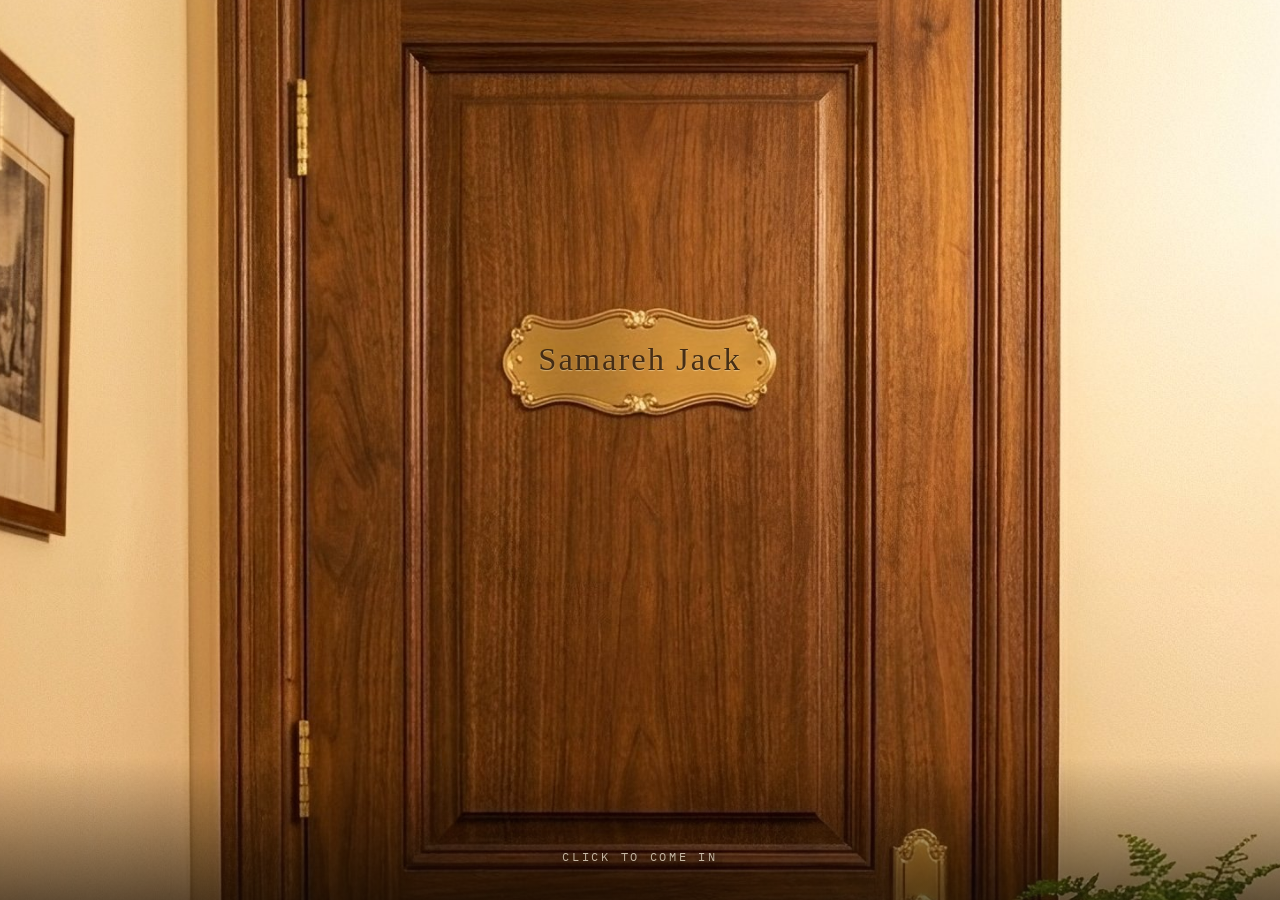
<file: index.html>
<!DOCTYPE html>
<html lang="en">
<head>
<meta charset="UTF-8">
<meta name="viewport" content="width=device-width, initial-scale=1.0">
<title>Samareh Jack</title>
<meta name="description" content="The office of Samareh Jack. Come in, look around, click on things.">
<link rel="preload" as="image" href="assets/door.jpg">
<link rel="preload" as="image" href="assets/office.jpg">
<link rel="preconnect" href="https://fonts.googleapis.com">
<link rel="preconnect" href="https://fonts.gstatic.com" crossorigin>
<link href="https://fonts.googleapis.com/css2?family=IM+Fell+English:ital@0;1&family=Spectral:ital,wght@0,400;0,500;1,400&family=IBM+Plex+Mono:wght@400;500&display=swap" rel="stylesheet">
<link rel="stylesheet" href="css/style.css">
</head>
<body>

<!-- ════════════════════════════════════════════════════════════════════
     THE OFFICE — sits beneath the door the whole time, fully lit.
     Hotspots are injected into #room by js/main.js from js/config.js.
     ════════════════════════════════════════════════════════════════════ -->
<div id="viewport" tabindex="-1">
  <div id="room" aria-label="My office. Objects in the room can be examined.">
    <img id="room-img" src="assets/office.jpg" alt="A warm, book-lined home office with a wooden desk, an armchair, a green sofa, and a Persian rug." draggable="false">
  </div>
</div>

<!-- ════════════════════════════════════════════════════════════════════
     PAN HINT ARROWS — narrow screens only. Dragging to pan isn't obvious
     on a small screen, so these chevrons hint it, then fade once the
     visitor pans for themselves.
     ════════════════════════════════════════════════════════════════════ -->
<div id="pan-hint-left" class="pan-hint pan-hint-left" aria-hidden="true">
  <svg viewBox="0 0 24 24" width="26" height="26" fill="none" stroke="currentColor"
       stroke-width="1.8" stroke-linecap="round" stroke-linejoin="round">
    <path d="M15 5l-7 7 7 7"/>
  </svg>
</div>
<div id="pan-hint-right" class="pan-hint pan-hint-right" aria-hidden="true">
  <svg viewBox="0 0 24 24" width="26" height="26" fill="none" stroke="currentColor"
       stroke-width="1.8" stroke-linecap="round" stroke-linejoin="round">
    <path d="M9 5l7 7-7 7"/>
  </svg>
</div>

<!-- ════════════════════════════════════════════════════════════════════
     LOOK-AROUND BUTTON — re-pulses every hotspot on demand.
     ════════════════════════════════════════════════════════════════════ -->
<button id="look-around" hidden aria-label="Highlight everything you can look at" title="Highlight everything you can click">
  <svg viewBox="0 0 24 24" width="22" height="22" fill="none" stroke="currentColor"
       stroke-width="1.6" stroke-linecap="round" stroke-linejoin="round" aria-hidden="true">
    <path d="M1.5 12s3.8-6.5 10.5-6.5S22.5 12 22.5 12s-3.8 6.5-10.5 6.5S1.5 12 1.5 12Z"/>
    <circle cx="12" cy="12" r="3"/>
  </svg>
</button>

<!-- ════════════════════════════════════════════════════════════════════
     DIRECTORY BUTTON — opens the plain-list index of everything.
     ════════════════════════════════════════════════════════════════════ -->
<button id="directory-open" hidden aria-label="See everything in the room as a list" title="See it as a list">
  <svg viewBox="0 0 24 24" width="21" height="21" fill="none" stroke="currentColor"
       stroke-width="1.7" stroke-linecap="round" stroke-linejoin="round" aria-hidden="true">
    <path d="M8 6h13M8 12h13M8 18h13"/>
    <circle cx="3.5" cy="6" r="1"/><circle cx="3.5" cy="12" r="1"/><circle cx="3.5" cy="18" r="1"/>
  </svg>
</button>

<!-- ════════════════════════════════════════════════════════════════════
     THE DOOR — entrance overlay.

     #door-zoom holds the full hallway photo and does the walk-up
     (translate + scale) until ONLY the door leaf fills the screen.

     #door-leaf is a separate top-level panel — NOT inside #door-zoom, so
     no parent transform flattens its 3D. At the moment of opening, JS
     positions it exactly over the on-screen leaf, hides #door-zoom, and
     swings #door-leaf on its left edge. The perspective origin is pinned
     to the nameplate, so the plate stays square to you as it opens.
     ════════════════════════════════════════════════════════════════════ -->
<div id="door-overlay" role="button" tabindex="0"
     aria-label="A wooden door with a brass nameplate reading Samareh Jack. Click to come in.">

  <div id="door-zoom">
    <div id="door-pos" class="drifting">
      <img id="door-img" src="assets/door.jpg" alt="" draggable="false">
      <div id="door-plate" aria-hidden="true">Samareh&nbsp;Jack</div>
    </div>
  </div>

  <!-- The swinging leaf. JS sets its position/size/background and the
       plate placement, then adds .swing. -->
  <div id="door-leaf" hidden>
    <div id="door-leaf-plate" aria-hidden="true">Samareh&nbsp;Jack</div>
  </div>

  <div id="door-hint-group">
    <p id="door-hint">click to come in</p>
    <p id="door-note">best experienced on a larger screen</p>
  </div>
</div>

<!-- ════════════════════════════════════════════════════════════════════
     EXAMINE CARD — opens when an object is clicked.
     ════════════════════════════════════════════════════════════════════ -->
<div class="modal-backdrop" id="examine-backdrop" hidden>
  <div class="card" role="dialog" aria-modal="true" aria-labelledby="examine-title">
    <img id="examine-image" alt="" hidden>
    <h2 id="examine-title"></h2>
    <p class="card-body" id="examine-text"></p>
    <div class="card-actions" id="examine-actions">
      <button class="btn btn-quiet" id="examine-stay">Keep looking around</button>
    </div>
  </div>
</div>

<!-- ════════════════════════════════════════════════════════════════════
     WELCOME CARD — opens from the guest chair.
     ════════════════════════════════════════════════════════════════════ -->
<div class="modal-backdrop" id="welcome-backdrop" hidden>
  <div class="card" role="dialog" aria-modal="true" aria-labelledby="welcome-title">
    <p class="eyebrow">Take a seat</p>
    <h2 id="welcome-title">Welcome to my office</h2>
    <p class="card-body" id="welcome-intro"></p>
    <div id="welcome-options" class="option-list"></div>
    <p class="card-body" id="welcome-response" hidden></p>
    <div class="card-actions" id="welcome-actions" hidden>
      <button class="btn btn-primary" id="welcome-done">Look around</button>
    </div>
    <p class="footnote">
      This room was drawn by AI.
      <button type="button" id="why-link" class="linklike">Here's why.</button>
    </p>
  </div>
</div>

<!-- ════════════════════════════════════════════════════════════════════
     WHY-AI CARD — opens from the welcome footnote, layered over it.
     ════════════════════════════════════════════════════════════════════ -->
<div class="modal-backdrop" id="why-backdrop" hidden>
  <div class="card" role="dialog" aria-modal="true" aria-labelledby="why-title">
    <p class="eyebrow" id="why-eyebrow"></p>
    <h2 id="why-title"></h2>
    <div id="why-body"></div>
    <div class="card-actions">
      <button class="btn btn-quiet" id="why-close"></button>
    </div>
  </div>
</div>

<!-- ════════════════════════════════════════════════════════════════════
     ABOUT ME — the desk chair. Teaser first, then "read more" → full text.
     ════════════════════════════════════════════════════════════════════ -->
<div class="modal-backdrop" id="about-backdrop" hidden>
  <div class="card" role="dialog" aria-modal="true" aria-labelledby="about-title">
    <p class="eyebrow" id="about-eyebrow"></p>
    <h2 id="about-title"></h2>
    <div id="about-teaser"></div>
    <div id="about-full" hidden></div>
    <div class="card-actions">
      <button class="btn btn-primary" id="about-more"></button>
      <button class="btn btn-quiet" id="about-close">Keep looking around</button>
    </div>
  </div>
</div>

<!-- ════════════════════════════════════════════════════════════════════
     CONTACT — the pencil holder. A message form that posts to Formspree.
     ════════════════════════════════════════════════════════════════════ -->
<div class="modal-backdrop" id="contact-backdrop" hidden>
  <div class="card" role="dialog" aria-modal="true" aria-labelledby="contact-title">
    <p class="eyebrow" id="contact-eyebrow"></p>
    <h2 id="contact-title"></h2>
    <p class="card-body" id="contact-intro"></p>
    <form id="contact-form" novalidate>
      <input type="hidden" name="type" value="contact">
      <input type="hidden" name="_subject" value="A note from the office">
      <label class="field"><span>Your name</span>
        <input name="name" type="text" autocomplete="name" required></label>
      <label class="field"><span>Email</span>
        <input name="email" type="email" autocomplete="email" required></label>
      <label class="field"><span>Message</span>
        <textarea name="message" rows="4" required></textarea></label>
      <div class="card-actions">
        <button type="submit" class="btn btn-primary" id="contact-submit"></button>
        <button type="button" class="btn btn-quiet" id="contact-close">Keep looking around</button>
      </div>
    </form>
    <p class="form-status" id="contact-status" hidden></p>
    <div class="card-actions" id="contact-done-actions" hidden>
      <button type="button" class="btn btn-quiet" id="contact-done-close">Keep looking around</button>
    </div>
  </div>
</div>

<!-- ════════════════════════════════════════════════════════════════════
     GUEST BOOK — the books. Read existing entries, or sign the book
     (sign form posts to Formspree; entries are curated in by hand).
     ════════════════════════════════════════════════════════════════════ -->
<div class="modal-backdrop" id="guestbook-backdrop" hidden>
  <div class="card" role="dialog" aria-modal="true" aria-labelledby="guestbook-title">
    <p class="eyebrow" id="guestbook-eyebrow"></p>
    <h2 id="guestbook-title"></h2>

    <div id="guestbook-list-view">
      <div id="guestbook-entries"></div>
      <div class="card-actions">
        <button class="btn btn-primary" id="guestbook-sign-open"></button>
        <button class="btn btn-quiet" id="guestbook-close">Keep looking around</button>
      </div>
    </div>

    <form id="guestbook-sign-view" novalidate hidden>
      <input type="hidden" name="type" value="guestbook">
      <input type="hidden" name="_subject" value="A new guest-book entry">
      <p class="card-body" id="guestbook-prompt"></p>
      <label class="field"><span>Your name</span>
        <input name="name" type="text" autocomplete="name" required></label>
      <label class="field"><span>A link, if you'd like <em>(optional)</em></span>
        <input name="link" type="url" placeholder="https://"></label>
      <label class="field"><span>Your note</span>
        <textarea name="note" rows="4" required></textarea></label>
      <div class="card-actions">
        <button type="submit" class="btn btn-primary" id="guestbook-submit"></button>
        <button type="button" class="btn btn-quiet" id="guestbook-back">Back</button>
      </div>
    </form>

    <p class="form-status" id="guestbook-thanks" hidden></p>
    <div class="card-actions" id="guestbook-done-actions" hidden>
      <button type="button" class="btn btn-quiet" id="guestbook-done-close">Keep looking around</button>
    </div>
  </div>
</div>

<!-- ════════════════════════════════════════════════════════════════════
     DIRECTORY — the plain-list index. A hub: panels layer over it and
     closing them returns here. Sits below the other cards (z-index).
     ════════════════════════════════════════════════════════════════════ -->
<div class="modal-backdrop" id="directory-backdrop" hidden>
  <div class="card" role="dialog" aria-modal="true" aria-labelledby="directory-title">
    <p class="eyebrow" id="directory-eyebrow"></p>
    <h2 id="directory-title"></h2>
    <p class="card-body" id="directory-intro"></p>
    <div id="directory-list"></div>
    <div class="card-actions">
      <button type="button" class="btn btn-quiet" id="directory-close">Keep looking around</button>
    </div>
  </div>
</div>

<!-- ════════════════════════════════════════════════════════════════════
     SITE WRAPPER — opens a link INSIDE the office (config link embed:true).
     A walnut bar over the dimmed room, the site in an iframe beneath it.
     "Back to the room" closes the panel and returns to the room (the
     examine card is already closed by then, never the door).
     ════════════════════════════════════════════════════════════════════ -->
<div id="site-wrapper" hidden>
  <div id="wrapper-panel">
    <div id="wrapper-bar">
      <button type="button" id="wrapper-back" aria-label="Back to the room">
        <svg viewBox="0 0 24 24" width="15" height="15" fill="none" stroke="currentColor"
             stroke-width="2" stroke-linecap="round" stroke-linejoin="round" aria-hidden="true">
          <path d="M15 18l-6-6 6-6"/>
        </svg>
        Back to the room
      </button>
      <span id="wrapper-title"></span>
      <a id="wrapper-newtab" href="#" target="_blank" rel="noopener">
        Open in new tab
        <svg viewBox="0 0 24 24" width="13" height="13" fill="none" stroke="currentColor"
             stroke-width="2" stroke-linecap="round" stroke-linejoin="round" aria-hidden="true">
          <path d="M14 5h5v5"/><path d="M19 5l-8 8"/>
          <path d="M19 14v4a1 1 0 0 1-1 1H6a1 1 0 0 1-1-1V6a1 1 0 0 1 1-1h4"/>
        </svg>
      </a>
    </div>
    <div id="wrapper-stage">
      <iframe id="wrapper-frame" title="Embedded site" referrerpolicy="no-referrer-when-downgrade"></iframe>
    </div>
  </div>
</div>

<script src="js/config.js"></script>
<script src="js/main.js"></script>
<script src="js/editor.js"></script>
</body>
</html>
</file>
<file: css/style.css>
/* ════════════════════════════════════════════════════════════════════════
   SAMAREH JACK — THE OFFICE · stylesheet

   TABLE OF CONTENTS
   [1] Design tokens (colors, fonts) — change the palette here
   [2] Page basics
   [3] The room (panning, step-in)
   [4] The door (entrance overlay, approach, swing)
   [5] Hotspots (hitboxes + glow states: beckon / reveal / shimmer / hover)
   [6] Look-around button
   [7] Cards (examine + welcome modals)
   [8] Site wrapper (embedded pages)
   [9] Polygon editor (?edit mode)
   [10] Reduced motion
   ════════════════════════════════════════════════════════════════════════ */


/* [1] ─── DESIGN TOKENS ────────────────────────────────────────────────
   The palette is pulled from the room itself. Every color in the site
   references these variables, so retheming = editing this block. */
:root {
  --hallway: #15100b;          /* dark wood-and-shadow, outside the room   */
  --parchment: #f3e9d6;        /* card paper                               */
  --parchment-edge: #d9c9a8;   /* card borders                             */
  --ink: #241c14;              /* body text on parchment                   */
  --walnut: #3a2a1c;           /* headings                                 */
  --brass: #b8893b;            /* small labels, accents                    */
  --hibiscus: #a73c34;         /* primary buttons (the tea's color)        */
  --glow: #ffd98a;             /* hotspot glow (candle gold)               */

  --font-display: "IM Fell English", Georgia, serif;   /* headings, plate  */
  --font-body: "Spectral", Georgia, serif;             /* body text        */
  --font-utility: "IBM Plex Mono", monospace;          /* buttons, labels  */

  /* office.jpg is 2738 × 2298. If you replace the image with different
     dimensions, update this AND the width line in [3]. */
  --room-aspect: 2738 / 2298;

  /* How much the room rests zoomed-in past "just filling the screen".
     1.0 = exactly fills (cover). 1.06 = filled, then pushed in a little —
     this is the resting view you pan around. Raising it crops more and
     could push edge objects (the couch) out of reach. */
  --enter-zoom: 1.06;
}

/* [2] ─── PAGE BASICS ─────────────────────────────────────────────────── */
* { box-sizing: border-box; }

html, body {
  margin: 0;
  height: 100%;
  background: var(--hallway);
  font-family: var(--font-body);
  color: var(--ink);
  overflow: hidden;
}

/* [3] ─── THE ROOM ─────────────────────────────────────────────────────
   The room always covers the screen (it's ≥ the viewport on BOTH axes).
   You can pan horizontally across it, but the vertical axis is locked to
   center — so the framed view never drifts to the photo's top or bottom
   edge. Panning is locked entirely until you're through the door (.inside). */
#viewport {
  position: fixed;
  inset: 0;
  overflow: hidden;
  scrollbar-width: none;            /* a room, not a page — no scrollbars */
}
#viewport::-webkit-scrollbar { display: none; }
#viewport.inside { overflow-x: auto; overflow-y: hidden; }

#room {
  position: relative;
  /* Base = cover (fills the screen on one axis). Times --enter-zoom =
     the resting view, a little tighter than cover. */
  width: calc(max(100vw, 100svh * (2738 / 2298)) * var(--enter-zoom));
  aspect-ratio: var(--room-aspect);
  transform-origin: 50% 50%;
  /* Stepping in: JS starts the room at scale 1/--enter-zoom (exactly
     cover — fills the page, no black), then animates the transform back
     to 1 (the resting, slightly-tighter view). A forward push, no pulse. */
}
#room.stepping {
  transition: transform 1.4s cubic-bezier(0.25, 0.6, 0.3, 1);
}

#room-img {
  position: absolute;
  inset: 0;
  width: 100%;
  height: 100%;
  display: block;
  user-select: none;
  -webkit-user-drag: none;
}

/* Pan hint arrows — narrow screens only (dragging to pan isn't obvious on
   a small screen). A bare glyph, not a button: no chip, no border, no
   shadow that reads as chrome — just a soft breathing mark, like #door-hint's
   "click to come in" text. Hidden until you're inside the room, and only
   shown on phones/small tablets; on wider screens the drift-to-chair motion
   is hint enough. Fades to nothing the moment the visitor pans for themselves. */
.pan-hint {
  display: none;
  position: fixed;
  top: 50%;
  z-index: 40;
  width: 3.4rem;
  height: 3.4rem;
  align-items: center;
  transform: translateY(-50%);
  color: rgba(243, 233, 214, 0.9);
  filter: drop-shadow(0 1px 4px rgba(0, 0, 0, 0.85));
  opacity: 0;
  pointer-events: none;
  transition: opacity 0.6s ease;
}
/* A soft, edgeless glow behind the glyph for legibility against busy parts
   of the photo — deliberately blurred with no border/shadow, so it reads
   as a vignette, not a button chip. */
.pan-hint::before {
  content: "";
  position: absolute;
  inset: 0;
  border-radius: 50%;
  background: radial-gradient(circle, rgba(20, 14, 8, 0.45) 0%, transparent 72%);
  filter: blur(2px);
  z-index: -1;
}
.pan-hint-left { left: 0.2rem; justify-content: flex-start; padding-left: 0.5rem; }
.pan-hint-right { right: 0.2rem; justify-content: flex-end; padding-right: 0.5rem; }
/* The breathe animation only runs once inside — otherwise it'd override
   the opacity: 0 above and the glyphs would flicker through the door. */
#viewport.inside ~ .pan-hint { animation: hint-breathe 2.8s ease-in-out infinite; }
.pan-hint.pan-hint-faded { animation: none; opacity: 0 !important; }

@media (max-width: 700px) {
  .pan-hint { display: flex; }
}

body.editing .pan-hint { display: none; }

/* [4] ─── THE DOOR ─────────────────────────────────────────────────────
   Two layers inside #door-overlay:

     #door-zoom   the full hallway photo; JS walks it up (translate+scale)
                  until only the door leaf fills the screen
     #door-leaf   a separate panel, a DIRECT child of #door-overlay (not of
                  #door-zoom). JS gives it the leaf's on-screen box and a
                  background cropped to just the leaf, then swings it.

   Why separate: a 2D transform on a parent (the zoom) flattens any 3D
   inside it, which made the swing look like it tipped downward. Keeping
   the swinging leaf at the top level — with perspective on #door-overlay
   and the perspective ORIGIN pinned to the nameplate — makes it open like
   a real door, with the plate staying square to you. */
#door-overlay {
  position: fixed;
  inset: 0;
  z-index: 40;
  overflow: hidden;
  perspective: 1600px;
  perspective-origin: 50% 42%;       /* the nameplate's resting spot, so it
                                        doesn't tilt as the leaf turns */
  background: var(--hallway);        /* covers the room until we open */
  cursor: pointer;
}
#door-overlay[hidden] { display: none; }
#door-overlay:focus-visible { outline: none; }
#door-overlay.opening { background: transparent; }   /* reveal the room */
/* Once the leaf lifts out, the full-door layer is redundant — hide it
   instantly (no fade); the leaf sits exactly over it, so nothing flickers. */
#door-overlay.opening #door-zoom { visibility: hidden; }

#door-zoom {
  position: absolute;
  inset: 0;
  transition: transform 1.5s cubic-bezier(0.5, 0.05, 0.7, 0.3);  /* walk-up pace */
}

#door-pos {
  position: absolute;                /* sized & placed by JS (cover fit) */
}
/* Idle breathing: one slow push toward the door that eases to a stop. */
#door-pos.drifting {
  animation: door-drift 11s ease-out 1 forwards;
}
@keyframes door-drift {
  from { transform: scale(1); }
  to   { transform: scale(1.06); }
}

#door-img {
  position: absolute;
  inset: 0;
  width: 100%;
  height: 100%;
  display: block;
  user-select: none;
  -webkit-user-drag: none;
}

/* The swinging leaf. Position, size and background-image are all set by
   JS at the moment of opening. It hinges on its own left edge and turns
   past 90°, where backface-visibility hides it — so it swings fully out
   of the way instead of fading. */
#door-leaf {
  position: absolute;
  overflow: hidden;
  transform-origin: 0% 50%;          /* hinge: the leaf's left edge */
  transform-style: preserve-3d;
  backface-visibility: hidden;
  background-repeat: no-repeat;
  will-change: transform;
}
#door-leaf[hidden] { display: none; }
#door-leaf.swing {
  animation: leaf-open 1.25s cubic-bezier(0.4, 0.02, 0.45, 1) forwards;
}
@keyframes leaf-open {
  from { transform: rotateY(0deg); }
  to   { transform: rotateY(105deg); }
}

/* The name, overlaid as real text (sharp at any size, survives image
   regeneration). JS places it within the leaf and sizes the font. */
#door-plate, #door-leaf-plate {
  position: absolute;
  transform: translate(-50%, -50%);
  text-align: center;
  font-family: var(--font-display);
  letter-spacing: 0.06em;
  color: rgba(56, 34, 13, 0.92);
  text-shadow: 0 1px 1px rgba(255, 236, 190, 0.5);   /* engraved catch */
  white-space: nowrap;
  pointer-events: none;
}

/* A dark haze behind the hint group so it reads clearly no matter what
   part of the door photo sits behind it — a soft rise from the bottom,
   not a hard-edged bar. */
#door-hint-group {
  position: absolute;
  left: 0; right: 0;
  bottom: 0;
  padding: 10svh 1rem 4svh;
  text-align: center;
  background: linear-gradient(to top, rgba(10, 7, 4, 0.6), rgba(10, 7, 4, 0) 100%);
  pointer-events: none;
  transition: opacity 0.4s ease;
}
#door-overlay.approaching #door-hint-group { opacity: 0; }

#door-hint {
  margin: 0;
  font-family: var(--font-utility);
  font-size: 0.78rem;
  letter-spacing: 0.22em;
  text-transform: uppercase;
  color: rgba(243, 233, 214, 0.75);
  text-shadow: 0 1px 6px rgba(0,0,0,0.8);
  animation: hint-breathe 2.8s ease-in-out infinite;
}

/* Recommend desktop only where it's actually true — the room's drag-to-pan
   and hover-driven glow work best with a wide screen and a pointer. */
#door-note {
  display: none;
  margin: 0.5em 0 0;
  font-family: var(--font-utility);
  font-size: 0.66rem;
  letter-spacing: 0.08em;
  color: rgba(243, 233, 214, 0.55);
  text-shadow: 0 1px 6px rgba(0,0,0,0.8);
}
@media (max-width: 700px) {
  #door-note { display: block; }
}
@keyframes hint-breathe {
  0%, 100% { opacity: 0.45; }
  50% { opacity: 0.95; }
}

/* [5] ─── HOTSPOTS ─────────────────────────────────────────────────────
   Each object = an invisible <button> hitbox + a glow layer.
   The glow layer is a copy of the room image clipped to the object's
   outline; the drop-shadow sits on the WRAPPER so the glow follows the
   clipped shape (a filter on the clipped element would be cut off).

   Glow states:
     .beckon   welcome object only, until the welcome is answered
     .reveal   pulse twice — "these are for you" announcement
     .shimmer  faint standing marker; clears when the object is examined
     hover / keyboard focus = full glow, always, forever            */
.hitbox {
  position: absolute;               /* placed from config hitbox values */
  background: none;
  border: none;
  padding: 0;
  margin: 0;
  cursor: pointer;
  z-index: 3;
}
.hitbox:focus-visible {
  outline: 2px dashed var(--glow);
  outline-offset: 4px;
}

.glow-wrap {
  position: absolute;
  inset: 0;
  pointer-events: none;
  z-index: 2;
}
/* Two independent layers, each a self-contained glow: its OWN gold halo
   (drop-shadow) cast from an OPAQUE copy of the photo clipped to the
   outline. Because the copy is fully opaque, it always covers its own
   shadow INSIDE the outline — so no matter the layer's opacity, the only
   glow is the halo OUTSIDE. We fade the LAYER (not the shape), so the whole
   halo breathes/brightens without ever leaking inside.
     BREATH layer — carries the standing pulse / shimmer.
     HOVER layer  — fades in over it on hover and out again (no snap). */
.glow-breath,
.glow-hover {
  position: absolute;
  inset: 0;
  filter:
    drop-shadow(0 0 6px var(--glow))
    drop-shadow(0 0 18px rgba(255, 217, 138, 0.75))
    drop-shadow(0 0 40px rgba(255, 200, 110, 0.45));
}
.glow-shape {
  position: absolute;
  inset: 0;
  background-image: url("../assets/office.jpg");
  background-size: 100% 100%;
  /* clip-path polygon comes from config; opaque, so it hides its own shadow
     inside the outline — leaving only the halo outside. */
}
.glow-breath { opacity: 0; }
.glow-hover  { opacity: 0; transition: opacity 0.45s ease-in-out; }

.glow-wrap.beckon  .glow-breath { animation: pulse 2.6s ease-in-out infinite; }
.glow-wrap.reveal  .glow-breath { animation: glow-reveal 1.7s ease-in-out 2; }
.glow-wrap.shimmer .glow-breath { animation: shimmer 3.0s ease-in-out infinite; }
.glow-wrap.lit     .glow-hover  { opacity: 1; }

/* Standing oscillations are BRIGHTEST at the cycle ends, matching the mote's
   breath (which is at full size there) — so glow and icon swell and fade
   together, in phase, instead of opposite. */
@keyframes pulse {
  0%, 100% { opacity: 0.85; }
  50%      { opacity: 0; }
}
@keyframes shimmer {
  0%, 100% { opacity: 0.80; }
  50%      { opacity: 0.06; }
}
/* The wander flash starts and ends dark (peaks mid-cycle), so it fades out
   cleanly when it settles to nothing. */
@keyframes glow-reveal {
  0%, 100% { opacity: 0; }
  50%      { opacity: 0.85; }
}

/* ── THE BECKON MOTE (ring ping) ───────────────────────────────────────
   A dot ringed by a sonar "ping" at each object's `icon:[x,y]`.
     .icon-anchor  the point; holds the centering translate, never moves
     .icon-grow    the envelope: scales 0→1 to grow IN from nothing and
                   1→0 to shrink OUT — so the icon appears/disappears smoothly
     .icon-mote    the dot + ring (an inline SVG, drawn in currentColor)
   The dot is always shown while the icon is up; the ring is invisible until
   it pings, so you never see a bare static ring — only the dot and the
   periodic outward ping. */
.icon-anchor {
  position: absolute;
  z-index: 4;
  pointer-events: none;
  transform: translate(-50%, -50%);   /* sit centered on the icon point */
}
.icon-grow {
  transform: scale(0);                /* hidden = nothing */
  opacity: 0;
  transition: transform 0.5s ease-in-out, opacity 0.4s ease-in-out;
}
.icon-anchor.beckon  .icon-grow,
.icon-anchor.reveal  .icon-grow,
.icon-anchor.shimmer .icon-grow,
.icon-anchor.still   .icon-grow,
.icon-anchor.lit     .icon-grow { transform: scale(1); opacity: 1; }

.icon-mote {
  width: var(--icon-size, 41px);      /* set from ICON_SIZE in config.js */
  aspect-ratio: 1;
  color: var(--glow);                 /* the ring-ping draws in currentColor */
  filter:
    drop-shadow(0 0 4px var(--glow))
    drop-shadow(0 0 10px rgba(255, 200, 110, 0.7));
  transform-origin: center;
}
.icon-mote svg { width: 100%; height: 100%; display: block; overflow: visible; }
/* The ring is hidden until it pings — it fires small and flies outward,
   fading. A FOR-YOU item pings on its own period, delayed by HALF so the ring
   fires at the glow's dim trough and flies out as the glow swells to its peak
   — moving WITH the glow. On HOVER, anything pings, so hover always looks the
   same: just the animated ping. A "still" item never pings → just the dot. */
.icon-mote .ping-ring {
  transform-box: fill-box;
  transform-origin: center;
  opacity: 0;                          /* invisible unless actively pinging */
}
.icon-anchor.beckon  .ping-ring { animation: icon-ping 2.6s ease-out infinite; animation-delay: -1.3s; }
.icon-anchor.reveal  .ping-ring { animation: icon-ping 1.7s ease-out infinite; animation-delay: -0.85s; }
.icon-anchor.shimmer .ping-ring { animation: icon-ping 3.0s ease-out infinite; animation-delay: -1.5s; }
.icon-anchor.lit     .ping-ring { animation: icon-ping 2.4s ease-out infinite; animation-delay: 0s; }
@keyframes icon-ping {
  0%        { transform: scale(0.4); opacity: 0.9; }
  80%, 100% { transform: scale(2.1); opacity: 0; }
}

/* The object's name, shown on hover ABOVE the object itself (the anchor is
   placed by JS at the top-center of the object's hitbox). */
.obj-title {
  position: absolute;
  z-index: 5;
  pointer-events: none;
  transform: translate(-50%, -100%);
  padding: 0.3rem 0.62rem;
  white-space: nowrap;
  font-family: var(--font-utility);
  font-size: 0.72rem;
  letter-spacing: 0.02em;
  color: var(--glow);
  background: rgba(28, 20, 12, 0.92);
  border: 1px solid rgba(184, 137, 59, 0.6);
  border-radius: 6px;
  box-shadow: 0 2px 10px rgba(0, 0, 0, 0.45);
  opacity: 0;
  transition: opacity 0.2s ease, transform 0.2s ease;
}
.obj-title.lit { opacity: 1; transform: translate(-50%, calc(-100% - 4px)); }

/* [6] ─── LOOK-AROUND BUTTON ──────────────────────────────────────────── */
#look-around {
  position: fixed;
  right: max(1rem, env(safe-area-inset-right));
  bottom: max(1rem, env(safe-area-inset-bottom));
  z-index: 20;
  width: 2.9rem;
  height: 2.9rem;
  border-radius: 50%;
  display: flex;
  align-items: center;
  justify-content: center;
  background: rgba(36, 26, 16, 0.62);
  color: var(--glow);
  border: 1px solid rgba(184, 137, 59, 0.7);
  box-shadow: 0 2px 10px rgba(0, 0, 0, 0.45);
  cursor: pointer;
  opacity: 0;
  transition: opacity 0.6s ease, transform 0.15s ease, background 0.15s ease;
}
#look-around.shown { opacity: 0.85; }
#look-around:hover { opacity: 1; background: rgba(48, 34, 20, 0.8); transform: scale(1.06); }
/* On = the gentle glow is showing on everything; the eye reads as active. */
#look-around.is-on {
  opacity: 1;
  background: rgba(184, 137, 59, 0.92);
  color: #2a1d0c;
  border-color: var(--glow);
}
#look-around:focus-visible { outline: 2px dashed var(--glow); outline-offset: 3px; }

/* The directory button sits just left of the eye, same treatment. */
#directory-open {
  position: fixed;
  right: calc(max(1rem, env(safe-area-inset-right)) + 3.5rem);
  bottom: max(1rem, env(safe-area-inset-bottom));
  z-index: 20;
  width: 2.9rem;
  height: 2.9rem;
  border-radius: 50%;
  display: flex;
  align-items: center;
  justify-content: center;
  background: rgba(36, 26, 16, 0.62);
  color: var(--glow);
  border: 1px solid rgba(184, 137, 59, 0.7);
  box-shadow: 0 2px 10px rgba(0, 0, 0, 0.45);
  cursor: pointer;
  opacity: 0;
  transition: opacity 0.6s ease, transform 0.15s ease, background 0.15s ease;
}
#directory-open[hidden] { display: none; }
#directory-open.shown { opacity: 0.85; }
#directory-open:hover { opacity: 1; background: rgba(48, 34, 20, 0.8); transform: scale(1.06); }
#directory-open:focus-visible { outline: 2px dashed var(--glow); outline-offset: 3px; }

/* The directory modal is the hub — it sits BELOW the other cards so panels
   opened from it layer on top, and closing them returns here. */
#directory-backdrop { z-index: 58; }
#directory-list { margin-bottom: 0.6rem; }
.dir-cat {
  margin: 1.5rem 0 0.15rem;
  font-family: var(--font-utility);
  font-size: 0.72rem;
  font-weight: 400;
  letter-spacing: 0.24em;
  text-transform: uppercase;
  color: var(--brass);
}
.dir-cat:first-child { margin-top: 0; }
.dir-row {
  display: flex;
  flex-wrap: wrap;
  align-items: baseline;
  gap: 4px 14px;
  padding: 0.7rem 0;
  border-top: 1px solid var(--parchment-edge);
}
.dir-row:first-child,
.dir-cat + .dir-row { border-top: 0; }
.dir-name {
  flex: 1 1 140px;
  font-family: var(--font-display);
  font-size: 1.08rem;
  color: var(--walnut);
}
.dir-link {
  font-family: var(--font-utility);
  font-size: 0.76rem;
  letter-spacing: 0.03em;
  color: var(--hibiscus);
  background: none;
  border: 0;
  padding: 0;
  cursor: pointer;
  text-decoration: none;
}
.dir-link:hover { text-decoration: underline; }

/* [7] ─── CARDS ────────────────────────────────────────────────────────
   Examine cards and the welcome card share these styles. */
.modal-backdrop {
  position: fixed;
  inset: 0;
  z-index: 60;
  display: flex;
  align-items: center;
  justify-content: center;
  padding: 1.25rem;
  background: rgba(12, 8, 4, 0.55);
  backdrop-filter: blur(2px);
}
.modal-backdrop[hidden] { display: none; }

.card {
  width: min(34rem, 100%);
  max-height: 85svh;
  overflow-y: auto;
  background:
    linear-gradient(175deg, rgba(255,252,243,0.5), rgba(0,0,0,0) 30%),
    var(--parchment);
  border: 1px solid var(--parchment-edge);
  border-radius: 4px;
  box-shadow:
    0 2px 0 rgba(255,255,255,0.4) inset,
    0 18px 50px rgba(0, 0, 0, 0.55);
  padding: 1.6rem 1.8rem 1.4rem;
  animation: card-in 0.28s ease both;
}
@keyframes card-in {
  from { transform: translateY(10px) scale(0.98); opacity: 0; }
  to   { transform: none; opacity: 1; }
}

/* Optional preview image at the top of an examine card.
   Drop files in assets/previews/ — see README. */
#examine-image {
  display: block;
  width: calc(100% + 3.6rem);
  margin: -1.6rem -1.8rem 1.1rem;   /* bleed to the card's edges */
  max-height: 14rem;
  object-fit: cover;
  border-bottom: 1px solid var(--parchment-edge);
}
#examine-image[hidden] { display: none; }

.eyebrow {
  margin: 0 0 0.35rem;
  font-family: var(--font-utility);
  font-size: 0.7rem;
  letter-spacing: 0.28em;
  text-transform: uppercase;
  color: var(--brass);
}

.card h2 {
  margin: 0 0 0.7rem;
  font-family: var(--font-display);
  font-weight: 400;
  font-size: 1.7rem;
  line-height: 1.15;
  color: var(--walnut);
}

.card-body {
  margin: 0 0 1.2rem;
  font-size: 1.02rem;
  line-height: 1.55;
}

.card-list {
  margin: 0 0 1.2rem;
  padding-left: 1.3rem;
  font-size: 1.02rem;
  line-height: 1.55;
}
.card-list li { margin-bottom: 0.6rem; }
.card-list li::marker { color: var(--brass); }

.card-actions {
  display: flex;
  flex-wrap: wrap;
  gap: 0.6rem;
  margin-bottom: 0.4rem;
}
/* `display: flex` above outranks the `hidden` attribute, so restore it. */
.card-actions[hidden] { display: none; }

.btn {
  font-family: var(--font-utility);
  font-size: 0.82rem;
  letter-spacing: 0.06em;
  padding: 0.65em 1.2em;
  border-radius: 3px;
  cursor: pointer;
  transition: transform 0.12s ease, background 0.12s ease;
}
.btn:active { transform: translateY(1px); }

.btn-primary {
  background: var(--hibiscus);
  color: #fdf3e4;
  border: 1px solid #7e2b25;
  box-shadow: 0 2px 0 #6f2620;
}
.btn-primary:hover { background: #b8463d; }

.btn-quiet {
  background: transparent;
  color: var(--walnut);
  border: 1px solid var(--parchment-edge);
}
.btn-quiet:hover { background: rgba(120, 90, 40, 0.08); }

.option-list {
  display: flex;
  flex-direction: column;
  gap: 0.55rem;
  margin-bottom: 1rem;
}
.option-list button {
  font-family: var(--font-body);
  font-size: 1rem;
  text-align: left;
  padding: 0.7em 1em;
  background: rgba(255, 252, 245, 0.55);
  border: 1px solid var(--parchment-edge);
  border-radius: 3px;
  color: var(--ink);
  cursor: pointer;
  transition: border-color 0.15s ease, background 0.15s ease, transform 0.12s ease;
}
.option-list button:hover {
  border-color: var(--brass);
  background: rgba(255, 250, 235, 0.9);
  transform: translateX(2px);
}
/* The chosen option stays highlighted; the menu stays live so it can be
   changed. */
.option-list button.selected {
  border-color: var(--brass);
  background: rgba(255, 244, 214, 0.95);
  color: var(--ink);
  font-weight: 500;
}

.footnote {
  margin: 0.9rem 0 0;
  padding-top: 0.8rem;
  border-top: 1px solid var(--parchment-edge);
  font-size: 0.85rem;
  font-style: italic;
  color: #5d4a33;
}
.footnote a { color: var(--hibiscus); }
/* The "why AI" trigger is a button (opens a popup), styled as an inline link. */
.linklike {
  font: inherit;
  background: none;
  border: 0;
  padding: 0;
  color: var(--hibiscus);
  text-decoration: underline;
  cursor: pointer;
}

/* Forms (contact + guest-book sign), styled to match the cards. */
.field { display: block; margin-bottom: 0.95rem; }
.field span {
  display: block;
  margin-bottom: 0.35rem;
  font-family: var(--font-utility);
  font-size: 0.68rem;
  letter-spacing: 0.12em;
  text-transform: uppercase;
  color: var(--brass);
}
.field span em { font-style: normal; opacity: 0.7; text-transform: none; letter-spacing: 0.04em; }
.field input,
.field textarea {
  width: 100%;
  font-family: var(--font-body);
  font-size: 1rem;
  color: var(--ink);
  background: rgba(255, 252, 245, 0.6);
  border: 1px solid var(--parchment-edge);
  border-radius: 3px;
  padding: 0.55em 0.7em;
}
.field textarea { resize: vertical; min-height: 4.5em; line-height: 1.5; }
.field input:focus,
.field textarea:focus {
  outline: none;
  border-color: var(--brass);
  box-shadow: 0 0 0 2px rgba(184, 137, 59, 0.18);
}
.field input::placeholder { color: #b3a079; }

/* The "thanks"/error line shown in place of a form after submitting. */
.form-status {
  margin: 0.4rem 0 0;
  font-size: 1rem;
  line-height: 1.55;
  color: var(--ink);
}
.form-status.is-error { color: var(--hibiscus); }

/* The entries sit on their own surface — a leaf of ruled paper inset into
   the card, set apart from the "Who's stopped by" header above it. Every
   line in here is exactly --rule tall, so the writing lands on the ruling;
   --rule-shift nudges the rules onto the text's baseline. */
#guestbook-entries {
  --rule: 30px;                          /* line spacing = ruling pitch */
  --rule-shift: 9px;                     /* drop the rules onto the baseline */
  --margin: 2.5rem;                      /* the left margin rule sits here */
  margin: 0.2rem 0 1.2rem;
  padding: 18px 1.15rem 18px var(--margin);
  max-height: 46vh;
  overflow-y: auto;
  color: #46341f;
  background-color: #fbf6ea;             /* a paler, warmer sheet than the card */
  background-image:
    /* the left margin rule */
    linear-gradient(to right,
      transparent calc(var(--margin) - 0.7rem),
      rgba(167, 60, 52, 0.32) calc(var(--margin) - 0.7rem),
      rgba(167, 60, 52, 0.32) calc(var(--margin) - 0.7rem + 1px),
      transparent calc(var(--margin) - 0.7rem + 1px)),
    /* the horizontal ruling */
    repeating-linear-gradient(to bottom,
      transparent 0,
      transparent calc(var(--rule) - 1px),
      rgba(120, 90, 40, 0.14) calc(var(--rule) - 1px),
      rgba(120, 90, 40, 0.14) var(--rule));
  background-attachment: local;          /* the ruling scrolls with the writing */
  background-position: 0 var(--rule-shift);
  border: 1px solid var(--parchment-edge);
  border-radius: 2px;
  box-shadow: inset 0 2px 7px rgba(70, 45, 15, 0.12);
}
.gb-entry { padding: 0; }
.gb-entry + .gb-entry { margin-top: var(--rule); }   /* one blank ruled line between */
.gb-note {
  margin: 0;
  font-family: var(--font-display);      /* a penned, old-book hand */
  font-style: italic;
  font-size: 1.16rem;
  line-height: var(--rule);              /* each line settles on a rule */
  color: #46341f;
}
.gb-by {
  margin: 0;
  font-family: var(--font-utility);
  font-size: 0.7rem;
  letter-spacing: 0.06em;
  line-height: var(--rule);
  color: var(--brass);
}
.gb-by a { color: var(--hibiscus); text-decoration: none; }
.gb-by a:hover { text-decoration: underline; }
.gb-date { color: var(--brass); opacity: 0.75; }
.gb-empty {
  margin: 0;
  padding: var(--rule) 0;
  line-height: var(--rule);
  text-align: center;
  font-family: var(--font-display);
  font-style: italic;
  font-size: 1.1rem;
  color: #6e5836;
}

/* [8] ─── SITE WRAPPER ─────────────────────────────────────────────────
   A link with embed:true opens here instead of a new tab. It borrows the
   pop-up cards' language: a parchment header bar (the title as a serif
   heading, a quiet "Back to the room" button, a hibiscus link out) above
   the site in an iframe. Inset so the dimmed office still frames it. */
#site-wrapper {
  position: fixed;
  inset: 0;
  z-index: 70;                       /* above the room, the eye, and the cards */
  background: rgba(12, 8, 4, 0.55);  /* same dim as the modal backdrops */
  backdrop-filter: blur(2px);
  padding: clamp(10px, 2.4vmin, 26px);
  animation: fade-in 0.22s ease both;
}
#site-wrapper[hidden] { display: none; }

/* The panel is one big card: same paper, border, and shadow as the modals.
   It's parchment all over, so the site sits matted inside a complete frame —
   title bar at the top, paper margin on the other three sides. */
#wrapper-panel {
  width: 100%;
  height: 100%;
  display: flex;
  flex-direction: column;
  border-radius: 4px;
  overflow: hidden;
  border: 1px solid var(--parchment-edge);
  box-shadow:
    0 2px 0 rgba(255, 255, 255, 0.4) inset,
    0 18px 50px rgba(0, 0, 0, 0.55);
  background:
    linear-gradient(175deg, rgba(255, 252, 243, 0.6), rgba(0, 0, 0, 0) 22%),
    var(--parchment);
}

#wrapper-bar {
  flex: none;
  display: grid;
  grid-template-columns: 1fr auto 1fr;   /* back · title · newtab, title centered */
  align-items: center;
  gap: 12px;
  padding: 14px 16px 16px;
}

/* The matte: parchment around the framed site on the remaining three sides. */
#wrapper-stage {
  flex: 1;
  min-height: 0;
  display: flex;
  padding: 0 16px 16px;
}

/* "Back to the room" — the cards' quiet button. */
#wrapper-back {
  justify-self: start;
  display: inline-flex;
  align-items: center;
  gap: 7px;
  font-family: var(--font-utility);
  font-size: 0.78rem;
  letter-spacing: 0.06em;
  padding: 0.5em 0.95em;
  border-radius: 3px;
  cursor: pointer;
  background: transparent;
  color: var(--walnut);
  border: 1px solid var(--parchment-edge);
  transition: background 0.12s ease;
}
#wrapper-back:hover { background: rgba(120, 90, 40, 0.08); }
#wrapper-back:active { transform: translateY(1px); }

/* The site name — the cards' heading voice. */
#wrapper-title {
  justify-self: center;
  max-width: 100%;
  font-family: var(--font-display);
  font-size: 1.2rem;
  color: var(--walnut);
  white-space: nowrap;
  overflow: hidden;
  text-overflow: ellipsis;
}

/* "Open in new tab" — a hibiscus link, like the cards' accents. */
#wrapper-newtab {
  justify-self: end;
  display: inline-flex;
  align-items: center;
  gap: 6px;
  font-family: var(--font-utility);
  font-size: 0.72rem;
  letter-spacing: 0.04em;
  color: var(--hibiscus);
  text-decoration: none;
  white-space: nowrap;
  transition: opacity 0.12s ease;
}
#wrapper-newtab:hover { opacity: 0.72; }
#wrapper-frame {
  flex: 1;
  min-width: 0;
  min-height: 0;
  width: 100%;
  border: 1px solid var(--parchment-edge);
  border-radius: 2px;
  background: #fff;
}
@keyframes fade-in { from { opacity: 0; } to { opacity: 1; } }

/* [9] ─── POLYGON EDITOR (?edit) ───────────────────────────────────────
   Open index.html?edit to trace hotspots. See js/editor.js.          */
body.editing .hitbox { pointer-events: none; }   /* clicks land on the room */
body.editing #look-around { display: none; }
body.editing #directory-open { display: none; }
/* Free panning on both axes while tracing, so the zoom can reach the top
   and bottom edges of the room (the visitor view locks the vertical). */
body.editing #viewport.inside { overflow: auto; }
/* The OS cursor is hidden over the room; the editor draws its own reticle
   into #editor-svg (see js/editor.js), positioned with the exact click math
   so the dot can't drift from the click point the way a custom hardware
   cursor does when the browser scales it on HiDPI displays. */
/* The OS's built-in crosshair: its hotspot is the OS-defined exact center,
   so a click lands precisely under it. A custom-image cursor can't guarantee
   this — the browser mis-places the declared hotspot when it scales the
   image on HiDPI displays — so we let the system draw the cursor. */
body.editing #room { cursor: crosshair; }
body.editing.picking-icon #room { cursor: cell; }

#editor-svg {
  position: absolute;
  inset: 0;
  width: 100%;
  height: 100%;
  z-index: 5;
  pointer-events: none;
}
/* vector-effect keeps strokes a fixed pixel width at every zoom level, so
   the lines stay hairline-thin and never hide the edge you're tracing. The
   fills are barely-there for the same reason. */
#editor-svg .existing { fill: rgba(255, 217, 138, 0.06); stroke: rgba(255, 217, 138, 0.5); stroke-width: 0.6; vector-effect: non-scaling-stroke; }
#editor-svg .current  { fill: rgba(167, 60, 52, 0.07);  stroke: var(--hibiscus); stroke-width: 0.6; vector-effect: non-scaling-stroke; }
#editor-svg .pt       { fill: var(--hibiscus); stroke: #fff; stroke-width: 0.5; vector-effect: non-scaling-stroke; }
/* Icon points: existing ones in faint gold, the one being placed in bright
   cyan so it stands out from the gold outlines and red trace points. */
#editor-svg .existing-icon { fill: rgba(255, 217, 138, 0.35); stroke: rgba(255, 217, 138, 0.7); stroke-width: 0.7; vector-effect: non-scaling-stroke; }
#editor-svg .current-icon  { fill: #36e0ff; stroke: #fff; stroke-width: 0.8; vector-effect: non-scaling-stroke; }

#editor-panel {
  position: fixed;
  top: 1rem;
  left: 1rem;
  z-index: 70;
  width: min(21rem, calc(100vw - 2rem));
  background: var(--parchment);
  border: 1px solid var(--parchment-edge);
  border-radius: 4px;
  box-shadow: 0 10px 30px rgba(0,0,0,0.5);
  padding: 0.9rem 1rem;
  font-size: 0.85rem;
}
#editor-panel h3 {
  margin: 0 0 0.3rem;
  font-family: var(--font-display);
  font-weight: 400;
  font-size: 1.15rem;
  color: var(--walnut);
  user-select: none;
}
#editor-panel h3 .ed-grip {
  float: right;
  color: var(--brass);
  opacity: 0.7;
  letter-spacing: -0.1em;
}
#editor-panel p { margin: 0 0 0.6rem; line-height: 1.4; }
#editor-panel .row { display: flex; gap: 0.4rem; flex-wrap: wrap; margin-bottom: 0.6rem; }
#editor-panel button {
  font-family: var(--font-utility);
  font-size: 0.72rem;
  padding: 0.45em 0.8em;
  border-radius: 3px;
  border: 1px solid var(--parchment-edge);
  background: #fffcf3;
  cursor: pointer;
}
#editor-panel button:hover { border-color: var(--brass); }
#editor-panel textarea {
  width: 100%;
  height: 9rem;
  font-family: var(--font-utility);
  font-size: 0.68rem;
  border: 1px solid var(--parchment-edge);
  border-radius: 3px;
  background: #fffcf3;
  resize: vertical;
}
#editor-panel label { display: flex; gap: 0.4em; align-items: center; font-size: 0.78rem; }
#editor-panel #ed-zoom-row { align-items: center; }
#editor-panel #ed-zoom-label {
  font-family: var(--font-utility);
  font-size: 0.72rem;
  min-width: 3.4em;
  text-align: center;
  color: var(--walnut);
}

/* [10] ─── REDUCED MOTION ─────────────────────────────────────────────── */
@media (prefers-reduced-motion: reduce) {
  #site-wrapper { animation: none; }
  #door-pos.drifting { animation: none; }
  #door-hint { animation: none; opacity: 0.8; }
  #viewport.inside ~ .pan-hint { animation: none; opacity: 0.8; }
  #door-zoom { transition: none; }
  #door-leaf.swing { animation: door-fade-only 0.5s ease forwards; }
  #room.stepping { transition: none; }
  .glow-breath { animation: none !important; }
  .glow-wrap.beckon  .glow-breath { opacity: 0.7; }
  .glow-wrap.reveal  .glow-breath { opacity: 0.7; }
  .glow-wrap.shimmer .glow-breath { opacity: 0.5; }
  /* The mote holds a steady size — no breath, no scaling. It fades in and out
     via the grow envelope's opacity only. */
  .icon-mote { animation: none !important; }
  /* No ping; show a steady ring on for-you / hovered items, none on "still". */
  .icon-mote .ping-ring { animation: none !important; transform: none !important; }
  .icon-anchor.beckon  .ping-ring,
  .icon-anchor.reveal  .ping-ring,
  .icon-anchor.shimmer .ping-ring,
  .icon-anchor.lit     .ping-ring { opacity: 0.6; }
  .icon-grow { transform: none !important; transition: opacity 0.3s ease; }
  .card { animation: none; }
}
@keyframes door-fade-only {
  from { opacity: 1; }
  to   { opacity: 0; }
}
</file>
